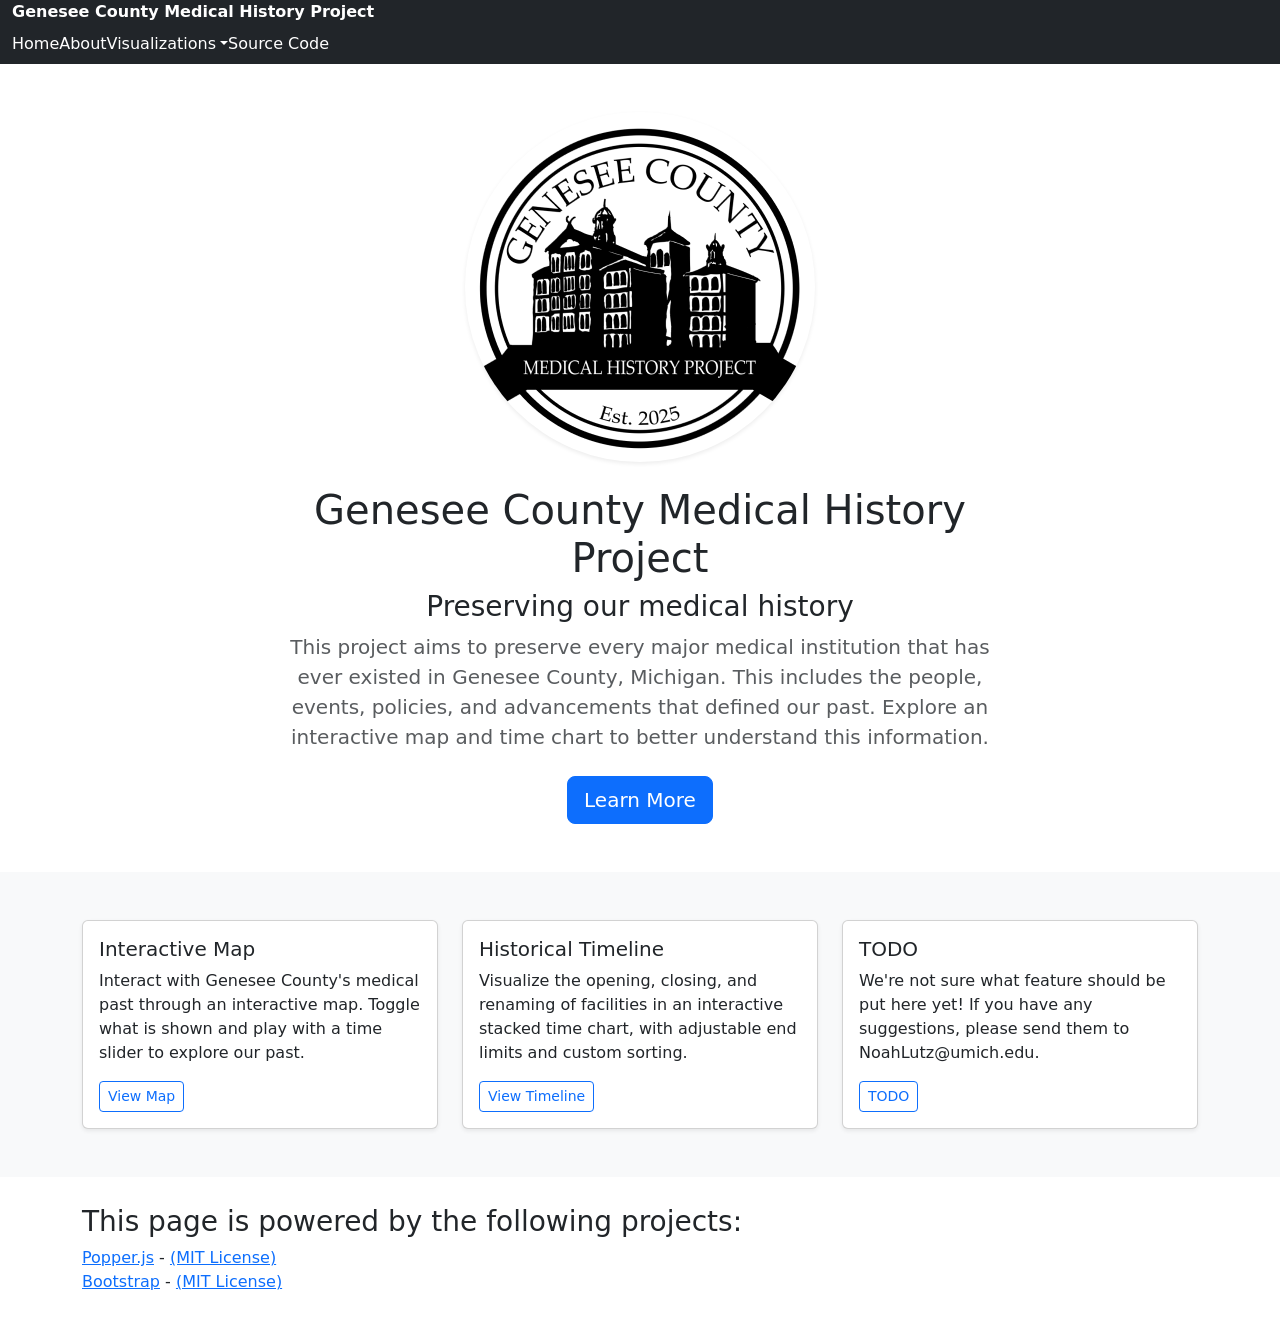
<file: index.html>
<!doctype html>
<html lang="en">

    <!-- Load general metadata into the site. -->
    <head>
        <meta charset="utf-8">
        <meta name="viewport" content="width=device-width, initial-scale=1">
        <link rel="icon" type="image/x-icon" href="assets/favicon.ico">
        <title>Genesee County Healthcare Project</title>
    </head>

    <!-- Import our scripts. -->
    <script src="https://cdn.jsdelivr.net/npm/@popperjs/core@2.9.2/dist/umd/popper.min.js"></script>
    <script src="https://cdn.jsdelivr.net/npm/bootstrap@5.1/dist/js/bootstrap.min.js"></script>

    <!-- Bootstrap core CSS -->
    <link href="https://cdn.jsdelivr.net/npm/bootstrap@5.1/dist/css/bootstrap.min.css" rel="stylesheet"  crossorigin="anonymous">

    <!-- Prepare the navigation bar. -->
    <nav class="navbar-expand navbar-dark bg-dark" aria-label="header">
        <div class="container-fluid">
            <!-- Add the title. -->
            <a href="#" class="navbar-brand d-flex align-items-center">
                <strong>Genesee County Medical History Project</strong>
            </a>

            <!-- Add all the page navigation layer. -->
            <ul class="navbar-nav me-auto mb-2 mb-sm-0">
                <!-- Add the link to the home page. -->
                <li class="nav-item">
                    <a class="nav-link active" aria-current="page" href="">Home</a>
                </li>

                <!-- Add the link to the about page. -->
                <li class="nav-item">
                    <a class="nav-link active" aria-current="page" href="/about/">About</a>
                </li>

                <!-- Add the visualizations drop down. -->
                <li class="nav-item dropdown">
                    <a class="nav-link active dropdown-toggle" href="#" id="visualizations" data-bs-toggle="dropdown" aria-expanded="false">Visualizations</a>
                    <ul class="dropdown-menu" aria-labelledby="visualizations">
                        <li><a class="dropdown-item" href="/visualizations/map/">Map</a></li>
                        <li><a class="dropdown-item" href="/visualizations/timechart/">Time Chart</a></li>
                    </ul>
                </li>

                <!-- Add the link to the source code. -->
                <li class="nav-item">
                    <a class="nav-link active" aria-current="page" href="https://github.com/gcmhp/gcmhp.github.io">Source Code</a>
                </li>
            </ul>
        </div>
    </nav>

    <!-- Prepare the main page. -->
    <main>
        <!-- This will be our main, top content. -->
        <section class="py-5 text-center container">
            <!-- Everything in here should be centered. -->
            <div class="row justify-content-center">
                <div class="col-lg-8 col-md-10">
                    <!-- Our logo that will be displayed. -->
                    <img
                            src="/assets/GCMHPLogoSmall.png"
                            class="img-fluid rounded-circle shadow-sm mb-4"
                            alt="GCMHP Logo"
                    >

                    <!-- Name, tag line, and a basic description. -->

                    <h1 class="fw-light">Genesee County Medical History Project</h1>
                    <h3 class="fw-light">Preserving our medical history</h3>

                    <p class="lead text-muted">
                        This project aims to preserve every major medical institution that
                        has ever existed in Genesee County, Michigan. This includes the
                        people, events, policies, and advancements that defined our past.
                        Explore an interactive map and time chart to better understand this
                        information.
                    </p>

                    <!-- And finally, a button to take you to the About page. -->
                    <div class="d-flex justify-content-center gap-3 mt-4">
                        <a href="/about/" class="btn btn-primary btn-lg">
                            Learn More
                        </a>
                    </div>
                </div>
            </div>
        </section>

        <!-- Here we will prepare cards below to link to different parts of the site. -->
        <section class="py-5 bg-light">
            <div class="container">
                <div class="row g-4">

                    <!-- This first card is dedicated to our map. Include a description and a link to it. -->
                    <div class="col-md-4">
                        <div class="card h-100 shadow-sm">
                            <div class="card-body">
                                <h3 class="card-title h5">Interactive Map</h3>
                                <p class="card-text">
                                    Interact with Genesee County's medical past through
                                    an interactive map. Toggle what is shown and play
                                    with a time slider to explore our past.
                                </p>
                                <a href="/visualizations/map/" class="btn btn-sm btn-outline-primary">
                                    View Map
                                </a>
                            </div>
                        </div>
                    </div>

                    <!-- This second one is for our time chart. Again, description and link. -->
                    <div class="col-md-4">
                        <div class="card h-100 shadow-sm">
                            <div class="card-body">
                                <h3 class="card-title h5">Historical Timeline</h3>
                                <p class="card-text">
                                    Visualize the opening, closing, and renaming of
                                    facilities in an interactive stacked time chart,
                                    with adjustable end limits and custom sorting.
                                </p>
                                <a href="/visualizations/timechart/" class="btn btn-sm btn-outline-primary">
                                    View Timeline
                                </a>
                            </div>
                        </div>
                    </div>

                    <!-- I'm not quite sure what this will be yet, but it looked odd without a third. -->
                    <div class="col-md-4">
                        <div class="card h-100 shadow-sm">
                            <div class="card-body">
                                <h3 class="card-title h5">TODO</h3>
                                <p class="card-text">
                                    We're not sure what feature should be put here
                                    yet! If you have any suggestions, please send
                                    them to NoahLutz@umich.edu.
                                </p>
                                <a href="/" class="btn btn-sm btn-outline-primary">
                                    TODO
                                </a>
                            </div>
                        </div>
                    </div>

                </div>
            </div>
        </section>
    </main>

    <footer>
        <section class="py-1 container">
            <div class="row py-lg-4">
                <h3>This page is powered by the following projects:</h3>
                <div>
                    <a href="https://popper.js.org">Popper.js</a> - <a href="https://github.com/vusion/popper.js/blob/master/LICENSE.md">(MIT License)</a>
                </div>
                <div>
                    <a href="https://getbootstrap.com">Bootstrap</a> - <a href="https://github.com/twbs/bootstrap/blob/main/LICENSE">(MIT License)</a>
                </div>
            </div>
        </section>
    </footer>
</html>
</file>
